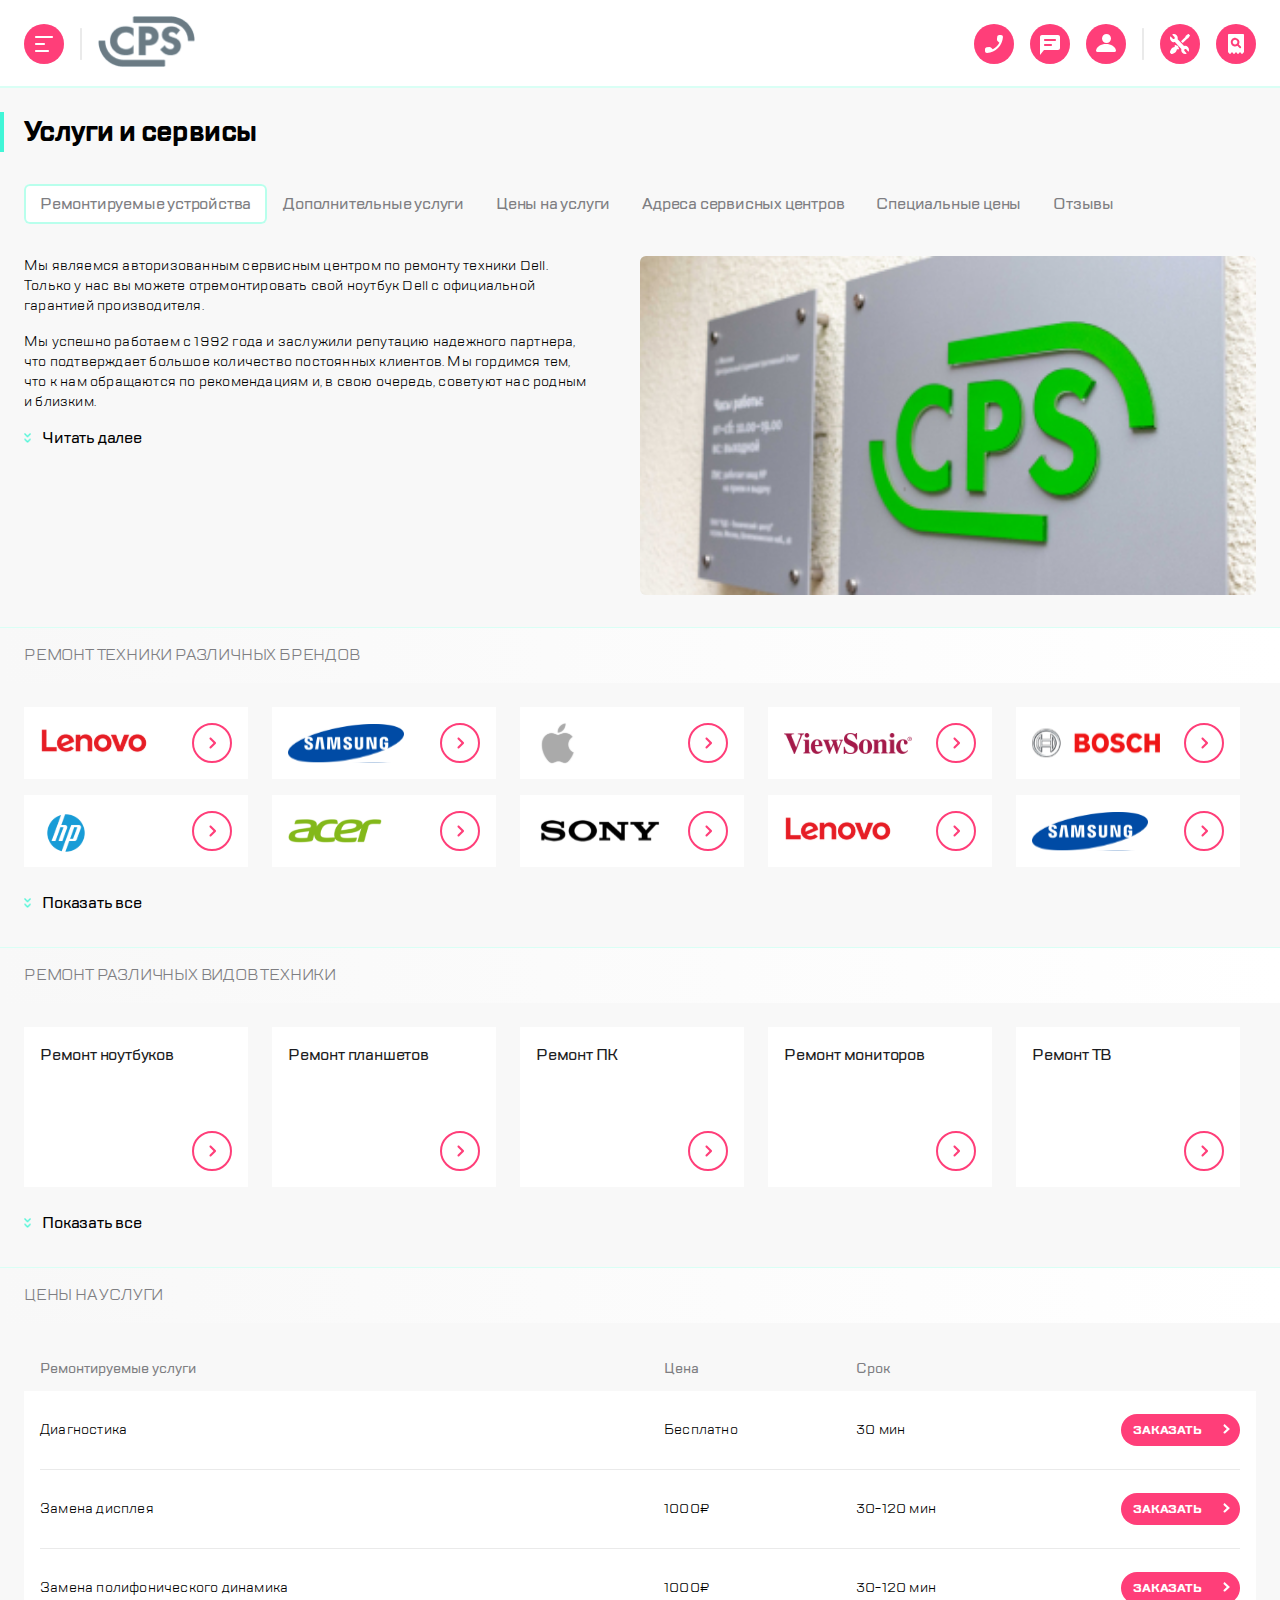
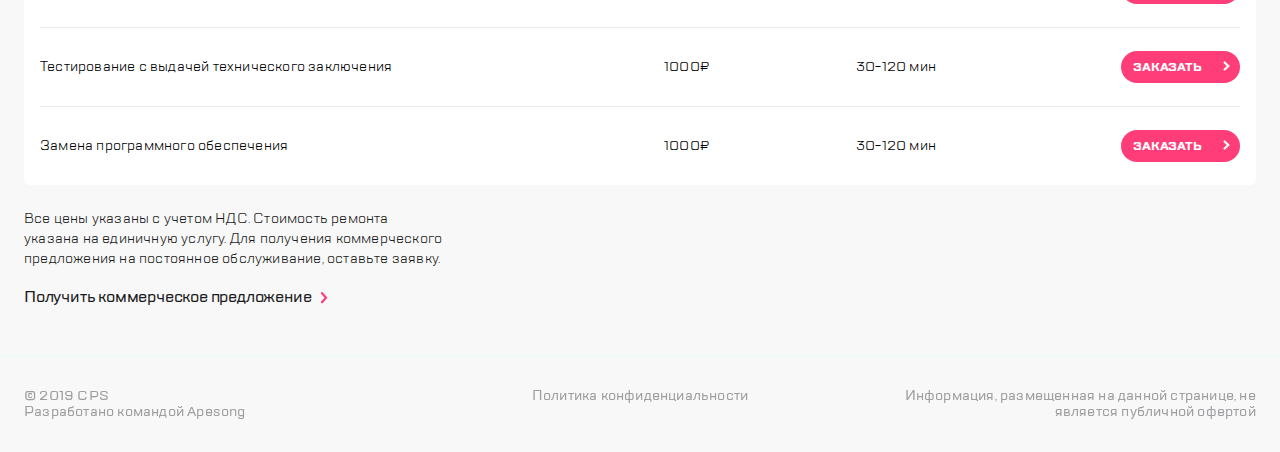
<file: index.html>
<!DOCTYPE html>
<html lang="ru">
  <head>
    <meta charset="UTF-8">
    <meta name="viewport" content="width=device-width,user-scalable=no,initial-scale=1,maximum-scale=1,minimum-scale=1">
    <meta http-equiv="X-UA-Compatible" content="ie=edge">
    <title>CPS24</title>
  <link href="style.css" rel="stylesheet"></head>
  <body class="page">
    <div class="container">
      <div class="side-menu">
        <div class="side-menu__background-blurred side-menu__background-blurred_hidden"></div>
        <div class="side-menu__content side-menu_unactive">
          <header class="side-menu__header header">
            <div class="header__upper-menu upper-menu">
              <button class="upper-menu__btn upper-menu__btn_closed btn"><img src="./img/closed.png" alt=""></button>
              <div class="upper-menu__logo">
                <img src="./img/Group.png" alt="Логотип" width="97" height="51">
              </div>
              <button class="upper-menu__btn btn"><img src="./img/search.svg" alt=""></button>
            </div>
          </header>
          <nav class="side-menu__navigation navigation">
            <ul class="navigation__list">
              <li class="navigation__item">
                <a class="navigation__link" href="#">Ремонт техники</a>
              </li>
              <li class="navigation__item">
                <a class="navigation__link" href="#">Услуги и сервисы</a>
              </li>
              <li class="navigation__item">
                <a class="navigation__link" href="#">Корпоративным клиент</a>
              </li>
              <li class="navigation__item">
                <a class="navigation__link" href="#">Продавцам техники</a>
              </li>
              <li class="navigation__item">
                <a class="navigation__link" href="#">Партнерам</a>
              </li>
              <li class="navigation__item">
                <a class="navigation__link" href="#">Производителям</a>
              </li>
              <li class="navigation__item">
                <a class="navigation__link" href="#">Наши сервисные центры</a>
              </li>
              <li class="navigation__item">
                <a class="navigation__link" href="#">Контакты</a>
              </li>
            </ul>
          </nav>
          <div class="side-menu__contacts contacts">
            <button class="contacts__btn contacts__btn_call btn"><img src="./img/call.svg" alt=""></button>
            <button class="contacts__btn contacts__btn_chat btn"><img src="./img/chat.svg" alt=""></button>
            <button class="contacts__btn btn"><img src="./img/profile.svg" alt=""></button>
            <a href="mailto:mail@cps.com" class="contacts__email">mail@cps.com</a>
            <br>
            <a href="tel:+78008908900" class="contacts__tel">8 800 890 8900</a>
          </div>
          <div class="side-menu__lang lang">
            <ul class="lang__list">
              <li class="lang__item lang__item_active">RU</li>
              <li class="lang__item">EN</li>
              <li class="lang__item">CH</li>
            </ul>
          </div>
        </div>
      </div>
      <div class="modal-feedback">
        <div class="modal-feedback__background-blurred modal-feedback__background-blurred_hidden"></div>
        <div class="modal-feedback__content modal-feedback_unactive">
          <button class="modal-feedback__btn modal-feedback__btn_closed btn"><img src="./img/closed.png" alt=""></button>
          <form class="modal-feedback__form form" action="" method="post">
            <fieldset class="form__fieldset">
              <legend class="modal-feedback__title title title_size_xl title_mode_legend">Обратная связь</legend>
              <input class="form__input" type="text" name="userName" placeholder="Имя">
              <input class="form__input" type="text" name="userPhone" placeholder="Телефон">
              <input class="form__input" type="text" name="userEmail" placeholder="Электронная почта">
              <textarea class="form__textarea" name="userMessage" placeholder="Сообщение"></textarea>
              <p class="form__consent-block">Нажимая “отправить”, вы даете согласие на
                <a href="#" class="form__link">обработку персональных данных</a>
                и соглашаетесь с нашей
                <a href="#" class="form__link">политикой конфиденциальности</a></p>
              <input class="form__btn btn" type="submit" value="ОТПРАВИТЬ">
              <span class="form__arrow"></span>
            </fieldset>
          </form>
        </div>
      </div>
      <div class="modal-call">
        <div class="modal-call__background-blurred modal-call__background-blurred_hidden"></div>
        <div class="modal-call__content modal-call_unactive">
          <button class="modal-call__btn modal-call__btn_closed btn"><img src="./img/closed.png" alt=""></button>
          <form class="modal-call__form form" action="" method="post">
            <fieldset class="form__fieldset">
              <legend class="modal-call__title title title_size_xl title_mode_legend">Заказать звонок</legend>
              <input class="form__input" type="text" name="userPhone" placeholder="Телефон">
              <p class="form__consent-block">Нажимая “отправить”, вы даете согласие на
                <a href="#" class="form__link">обработку персональных данных</a>
                и соглашаетесь с нашей
                <a href="#" class="form__link">политикой конфиденциальности</a></p>
              <input class="form__btn btn" type="submit" value="ОТПРАВИТЬ">
              <span class="form__arrow"></span>
            </fieldset>
          </form>
        </div>
      </div>
      <div class="wrapper">
        <header class="page__header header header_hidden header_mode_primary">
          <div class="header__upper-menu upper-menu">
            <button class="upper-menu__btn upper-menu__btn_burger btn" type="button"><img src="./img/burger.svg" alt=""></button>
            <div class="upper-menu__divider upper-menu__divider_hidden upper-menu__divider_visible"></div>
            <div class="upper-menu__logo">
              <img src="./img/Group.png" alt="Логотип" width="96.55" height="50.81">
            </div>
            <button class="upper-menu__btn upper-menu__btn_call btn btn_hidden btn_visible" type="button"><img src="./img/call.svg" alt=""></button>
            <button class="upper-menu__btn upper-menu__btn_chat btn btn_hidden btn_visible" type="button"><img src="./img/chat.svg" alt=""></button>
            <button class="upper-menu__btn btn btn_hidden btn_visible" type="button"><img src="./img/profile.svg" alt=""></button>
            <div class="upper-menu__divider"></div>
            <button class="upper-menu__btn btn" type="button"><img src="./img/repair.svg" alt=""></button>
            <button class="upper-menu__btn btn" type="button"><img src="./img/check-status.svg" alt=""></button>
          </div>
        </header>
        <main class="body">
          <div class="body__header">
            <h1 class="body__title title title_size_lg title_mode_primary">Услуги и сервисы</h1>
            <div class="body__upper-menu upper-menu upper-menu_hidden upper-menu_visible">
              <label>Оставить заявку
                <button class="upper-menu__btn btn" type="button"><img src="./img/repair.svg" alt=""></button>
              </label>
              <label>Статус ремонта
                <button class="upper-menu__btn btn" type="button"><img src="./img/check-status.png" alt=""></button>
              </label>
            </div>
          </div>
          <nav class="body__slide-menu slide-menu">
            <div class="slide-menu__fadecopy"></div>
            <ul class="slide-menu__service">
              <li class="slide-menu__item">
                <a class="slide-menu__link slide-menu__link_active" href="#">Ремонтируемые устройства</a>
              </li>
              <li class="slide-menu__item">
                <a class="slide-menu__link" href="#">Дополнительные услуги</a>
              </li>
              <li class="slide-menu__item">
                <a class="slide-menu__link" href="#">Цены на услуги</a>
              </li>
              <li class="slide-menu__item">
                <a class="slide-menu__link" href="#">Адреса сервисных центров</a>
              </li>
              <li class="slide-menu__item">
                <a class="slide-menu__link" href="#">Специальные цены</a>
              </li>
              <li class="slide-menu__item">
                <a class="slide-menu__link" href="#">Отзывы</a>
              </li>
            </ul>
          </nav>
          <article class="body__about about">
            <div class="about__item">
              <input class="read-more" type="checkbox" id="post-1">
              <div class="about__excerpt">
                <p class="about__text">
                  Мы являемся авторизованным сервисным центром по ремонту
                  техники Dell. Только у нас вы можете отремонтировать свой
                  ноутбук Dell с официальной гарантией производителя.
                </p>
                <p class="about__text">
                  Мы успешно работаем с 1992 года и заслужили репутацию
                  надежного партнера, что подтверждает большое количество
                  постоянных клиентов. Мы гордимся тем, что к нам обращаются по
                  рекомендациям и, в свою очередь, советуют нас родным и
                  близким.
                </p>
              </div>
              <label class="label" for="post-1">
                <img class="label__img" src="./img/icon_1.png" alt="" width="7.41" height="10.29">
                <span>Читать далее</span>
              </label>
            </div>
            <div class="about__image">
              <img class="about__pic" src="./img/cps.jpg" alt="">
            </div>
          </article>
          <section class="body__brand brand">
            <header class="brand__header header header_mode_secondary">
              <h2 class="header__title title title_size_md title_mode_secondary">РЕМОНТ ТЕХНИКИ РАЗЛИЧНЫХ БРЕНДОВ</h2>
            </header>
            <div class="swiper swiper_mode_primary">
              <div class="brand__fadecopy"></div>
              <div class="brand__wrapper swiper-wrapper">
                <div class="brand__slide swiper-slide">
                  <div class="brand__item">
                    <a href="#" class="brand__link">
                      <img class="brand__type" src="./img/lenovo_1.svg" alt="">
                      <img src="./img/arrow.svg" alt="" class="brand__arrow">
                    </a>
                  </div>
                </div>
                <div class="brand__slide swiper-slide">
                  <div class="brand__item">
                    <a href="#" class="brand__link">
                      <img class="brand__type" src="./img/samsung_1.svg" alt="">
                      <img src="./img/arrow.svg" alt="" class="brand__arrow">
                    </a>
                  </div>
                </div>
                <div class="brand__slide swiper-slide">
                  <div class="brand__item">
                    <a href="#" class="brand__link">
                      <img class="brand__type" src="./img/apple_1.svg" alt="">
                      <img src="./img/arrow.svg" alt="" class="brand__arrow">
                    </a>
                  </div>
                </div>
                <div class="brand__slide swiper-slide">
                  <div class="brand__item">
                    <a href="#" class="brand__link">
                      <img class="brand__type" src="./img/sonic.svg" alt="">
                      <img src="./img/arrow.svg" alt="" class="brand__arrow">
                    </a>
                  </div>
                </div>
                <div class="brand__slide swiper-slide">
                  <div class="brand__item">
                    <a href="#" class="brand__link">
                      <img class="brand__type" src="./img/bosch.svg" alt="">
                      <img src="./img/arrow.svg" alt="" class="brand__arrow">
                    </a>
                  </div>
                </div>
                <div class="brand__slide swiper-slide">
                  <div class="brand__item">
                    <a href="#" class="brand__link">
                      <img class="brand__type" src="./img/hp.svg" alt="">
                      <img src="./img/arrow.svg" alt="" class="brand__arrow">
                    </a>
                  </div>
                </div>
                <div class="brand__slide swiper-slide">
                  <div class="brand__item">
                    <a href="#" class="brand__link">
                      <img class="brand__type" src="./img/acer.svg" alt="">
                      <img src="./img/arrow.svg" alt="" class="brand__arrow">
                    </a>
                  </div>
                </div>
                <div class="brand__slide swiper-slide">
                  <div class="brand__item">
                    <a href="#" class="brand__link">
                      <img class="brand__type" src="./img/sony.svg" alt="">
                      <img src="./img/arrow.svg" alt="" class="brand__arrow">
                    </a>
                  </div>
                </div>
                <div class="brand__slide swiper-slide">
                  <div class="brand__item">
                    <a href="#" class="brand__link">
                      <img class="brand__type" src="./img/lenovo_2.svg" alt="">
                      <img src="./img/arrow.svg" alt="" class="brand__arrow">
                    </a>
                  </div>
                </div>
                <div class="brand__slide swiper-slide">
                  <div class="brand__item">
                    <a href="#" class="brand__link">
                      <img class="brand__type" src="./img/samsung_2.svg" alt="">
                      <img src="./img/arrow.svg" alt="" class="brand__arrow">
                    </a>
                  </div>
                </div>
                <div class="brand__slide swiper-slide">
                  <div class="brand__item">
                    <a href="#" class="brand__link">
                      <img class="brand__type" src="./img/apple_2.svg" alt="">
                      <img src="./img/arrow.svg" alt="" class="brand__arrow">
                    </a>
                  </div>
                </div>
              </div>
              <div class="swiper-pagination"></div>
            </div>
            <div class="brand__collapse collapse">
              <input type="checkbox" class="read-more" id="post-2">
              <div class="collapse__row">
                <div class="collapse__item collapse__item_mode_primary">
                  <a href="#" class="collapse__link collapse__link_mode_primary">
                    <img class="collapse__type" src="./img/lenovo_1.svg" alt="">
                    <img src="./img/arrow.svg" alt="" class="collapse__arrow collapse__arrow_mode_primary">
                  </a>
                </div>
                <div class="collapse__item collapse__item_mode_primary">
                  <a href="#" class="collapse__link collapse__link_mode_primary">
                    <img class="collapse__type" src="./img/samsung_1.svg" alt="">
                    <img src="./img/arrow.svg" alt="" class="collapse__arrow collapse__arrow_mode_primary">
                  </a>
                </div>
                <div class="collapse__item collapse__item_mode_primary">
                  <a href="#" class="collapse__link collapse__link_mode_primary">
                    <img class="collapse__type" src="./img/apple_1.svg" alt="">
                    <img src="./img/arrow.svg" alt="" class="collapse__arrow collapse__arrow_mode_primary">
                  </a>
                </div>
                <div class="collapse__item collapse__item_mode_primary">
                  <a href="#" class="collapse__link collapse__link_mode_primary">
                    <img class="collapse__type" src="./img/sonic.svg" alt="">
                    <img src="./img/arrow.svg" alt="" class="collapse__arrow collapse__arrow_mode_primary">
                  </a>
                </div>
                <div class="collapse__item collapse__item_mode_primary">
                  <a href="#" class="collapse__link collapse__link_mode_primary">
                    <img class="collapse__type" src="./img/bosch.svg" alt="">
                    <img src="./img/arrow.svg" alt="" class="collapse__arrow collapse__arrow_mode_primary">
                  </a>
                </div>
                <div class="collapse__item collapse__item_mode_primary">
                  <a href="#" class="collapse__link collapse__link_mode_primary">
                    <img class="collapse__type" src="./img/hp.svg" alt="">
                    <img src="./img/arrow.svg" alt="" class="collapse__arrow collapse__arrow_mode_primary">
                  </a>
                </div>
                <div class="collapse__item collapse__item_mode_primary">
                  <a href="#" class="collapse__link collapse__link_mode_primary">
                    <img class="collapse__type" src="./img/acer.svg" alt="">
                    <img src="./img/arrow.svg" alt="" class="collapse__arrow collapse__arrow_mode_primary">
                  </a>
                </div>
                <div class="collapse__item collapse__item_mode_primary">
                  <a href="#" class="collapse__link collapse__link_mode_primary">
                    <img class="collapse__type" src="./img/sony.svg" alt="">
                    <img src="./img/arrow.svg" alt="" class="collapse__arrow collapse__arrow_mode_primary">
                  </a>
                </div>
                <div class="collapse__item collapse__item_mode_primary">
                  <a href="#" class="collapse__link collapse__link_mode_primary">
                    <img class="collapse__type" src="./img/lenovo_2.svg" alt="">
                    <img src="./img/arrow.svg" alt="" class="collapse__arrow collapse__arrow_mode_primary">
                  </a>
                </div>
                <div class="collapse__item collapse__item_mode_primary">
                  <a href="#" class="collapse__link collapse__link_mode_primary">
                    <img class="collapse__type" src="./img/samsung_2.svg" alt="">
                    <img src="./img/arrow.svg" alt="" class="collapse__arrow collapse__arrow_mode_primary">
                  </a>
                </div>
                <div class="collapse__item collapse__item_mode_primary">
                  <a href="#" class="collapse__link collapse__link_mode_primary">
                    <img class="collapse__type" src="./img/apple_2.svg" alt="">
                    <img src="./img/arrow.svg" alt="" class="collapse__arrow collapse__arrow_mode_primary">
                  </a>
                </div>
              </div>
              <label class="collapse__label label" for="post-2">
                <img class="label__img" src="./img/icon_1.png" alt="" width="7.41" height="10.29">
                <span>Показать все</span>
              </label>
            </div>
          </section>
          <section class="body__devices devices">
            <header class="devices__header header header_mode_secondary">
              <h2 class="header__title title title_size_md title_mode_secondary">РЕМОНТ РАЗЛИЧНЫХ ВИДОВ ТЕХНИКИ</h2>
            </header>
            <div class="swiper swiper_mode_primary">
              <div class="devices__fadecopy"></div>
              <div class="devices__wrapper swiper-wrapper">
                <div class="devices__slide swiper-slide">
                  <div class="devices__item">
                    <a href="#" class="devices__link">
                      Ремонт ноутбуков
                      <img class="devices__arrow" src="./img/arrow.svg" alt=""></a>
                  </div>
                </div>
                <div class="devices__slide swiper-slide">
                  <div class="devices__item">
                    <a href="#" class="devices__link">
                      Ремонт планшетов
                      <img class="devices__arrow" src="img\arrow.svg" alt=""></a>
                  </div>
                </div>
                <div class="devices__slide swiper-slide">
                  <div class="devices__item">
                    <a href="#" class="devices__link">
                      Ремонт ПК
                      <img class="devices__arrow" src="img\arrow.svg" alt=""></a>
                  </div>
                </div>
                <div class="devices__slide swiper-slide">
                  <div class="devices__item">
                    <a href="#" class="devices__link">
                      Ремонт мониторов
                      <img class="devices__arrow" src="img\arrow.svg" alt=""></a>
                  </div>
                </div>
                <div class="devices__slide swiper-slide">
                  <div class="devices__item">
                    <a href="#" class="devices__link">
                      Ремонт ТВ
                      <img class="devices__arrow" src="img\arrow.svg" alt=""></a>
                  </div>
                </div>
                <div class="devices__slide swiper-slide">
                  <div class="devices__item">
                    <a href="#" class="devices__link">
                      Ремонт телефонов
                      <img class="devices__arrow" src="img\arrow.svg" alt=""></a>
                  </div>
                </div>
              </div>
              <div class="swiper-pagination"></div>
            </div>
            <div class="devices__collapse collapse">
              <input type="checkbox" class="read-more" id="post-3">
              <div class="collapse__row">
                <div class="collapse__item collapse__item_mode_secondary">
                  <a href="#" class="collapse__link collapse__link_mode_secondary">Ремонт ноутбуков<img class="collapse__arrow collapse__arrow_mode_secondary" src="./img/arrow.svg" alt=""></a>
                </div>
                <div class="collapse__item collapse__item_mode_secondary">
                  <a href="#" class="collapse__link collapse__link_mode_secondary">Ремонт планшетов<img class="collapse__arrow collapse__arrow_mode_secondary" src="./img/arrow.svg" alt=""></a>
                </div>
                <div class="collapse__item collapse__item_mode_secondary">
                  <a href="#" class="collapse__link collapse__link_mode_secondary">Ремонт ПК<img class="collapse__arrow collapse__arrow_mode_secondary" src="./img/arrow.svg" alt=""></a>
                </div>
                <div class="collapse__item collapse__item_mode_secondary">
                  <a href="#" class="collapse__link collapse__link_mode_secondary">Ремонт мониторов<img class="collapse__arrow collapse__arrow_mode_secondary" src="./img/arrow.svg" alt=""></a>
                </div>
                <div class="collapse__item collapse__item_mode_secondary">
                  <a href="#" class="collapse__link collapse__link_mode_secondary">Ремонт ТВ<img class="collapse__arrow collapse__arrow_mode_secondary" src="./img/arrow.svg" alt=""></a>
                </div>
                <div class="collapse__item collapse__item_mode_secondary">
                  <a href="#" class="collapse__link collapse__link_mode_secondary">Ремонт телефонов<img class="collapse__arrow collapse__arrow_mode_secondary" src="./img/arrow.svg" alt=""></a>
                </div>
              </div>
              <label class="collapse__label label" for="post-3">
                <img class="label__img" src="./img/icon_1.png" alt="" width="7.41" height="10.29">
                <span>Показать все</span>
              </label>
            </div>
          </section>
          <section class="body__services services">
            <header class="services__header header header_mode_secondary">
              <h2 class="header__title title title_size_md title_mode_secondary">ЦЕНЫ НА УСЛУГИ</h2>
            </header>
            <div class="services__swiper swiper swiper_mode_primary">
              <div class="services__fadecopy"></div>
              <div class="services__wrapper swiper-wrapper">
                <div class="services__slide swiper-slide">
                  <div class="services__item">
                    <div class="services__type">
                      <h3 class="services__title title title_size_xs title_mode_ternary">Ремонтные услуги</h3>
                      <p class="services__text">Тестирование с выдачей технического заключения</p>
                    </div>
                    <div class="services__price">
                      <h3 class="services__title title title_size_xs title_mode_ternary">Цена</h3>
                      <p class="services__text">1000&#8381;</p>
                    </div>
                    <div class="services__date">
                      <h3 class="services__title title title_size_xs title_mode_ternary">Срок</h3>
                      <p class="services__text">30-120 мин</p>
                    </div>
                    <button class="services__btn btn">ЗАКАЗАТЬ</button>
                  </div>
                </div>
                <div class="services__slide swiper-slide">
                  <div class="services__item">
                    <div class="services__type">
                      <h3 class="services__title title title_size_xs title_mode_ternary">Ремонтные услуги</h3>
                      <p class="services__text">Диагностика</p>
                    </div>
                    <div class="services__price">
                      <h3 class="services__title title title_size_xs title_mode_ternary">Цена</h3>
                      <p class="services__text">Бесплатно</p>
                    </div>
                    <div class="services__date">
                      <h3 class="services__title title title_size_xs title_mode_ternary">Срок</h3>
                      <p class="services__text">30 мин</p>
                    </div>
                    <button class="services__btn btn">ЗАКАЗАТЬ</button>
                  </div>
                </div>
                <div class="services__slide swiper-slide">
                  <div class="services__item">
                    <div class="services__type">
                      <h3 class="services__title title title_size_xs title_mode_ternary">Ремонтные услуги</h3>
                      <p class="services__text">Замена дисплея</p>
                    </div>
                    <div class="services__price">
                      <h3 class="services__title title title_size_xs title_mode_ternary">Цена</h3>
                      <p class="services__text">1000&#8381;</p>
                    </div>
                    <div class="services__date">
                      <h3 class="services__title title title_size_xs title_mode_ternary">Срок</h3>
                      <p class="services__text">30-120 мин</p>
                    </div>
                    <button class="services__btn btn">ЗАКАЗАТЬ</button>
                  </div>
                </div>
                <div class="services__slide swiper-slide">
                  <div class="services__item">
                    <div class="services__type">
                      <h3 class="services__title title title_size_xs title_mode_ternary">Ремонтные услуги</h3>
                      <p class="services__text">Замена полифонического динамика</p>
                    </div>
                    <div class="services__price">
                      <h3 class="services__title title title_size_xs title_mode_ternary">Цена</h3>
                      <p class="services__text">1000&#8381;</p>
                    </div>
                    <div class="services__date">
                      <h3 class="services__title title title_size_xs title_mode_ternary">Срок</h3>
                      <p class="services__text">30-120 мин</p>
                    </div>
                    <button class="services__btn btn">ЗАКАЗАТЬ</button>
                  </div>
                </div>
                <div class="services__slide swiper-slide">
                  <div class="services__item">
                    <div class="services__type">
                      <h3 class="services__title title title_size_xs title_mode_ternary">Ремонтные услуги</h3>
                      <p class="services__text">Замена программного обеспечения</p>
                    </div>
                    <div class="services__price">
                      <h3 class="services__title title title_size_xs title_mode_ternary">Цена</h3>
                      <p class="services__text">1000&#8381;</p>
                    </div>
                    <div class="services__date">
                      <h3 class="services__title title title_size_xs title_mode_ternary">Срок</h3>
                      <p class="services__text">30-120 мин</p>
                    </div>
                    <button class="services__btn btn">ЗАКАЗАТЬ</button>
                  </div>
                </div>
              </div>
              <div class="swiper-pagination"></div>
            </div>
            <div class="services__table table">
              <div class="table__row">
                <ul class="table__list">
                  <li class="table__service"><h3 class="table__title title title title_size_xs title_mode_ternary">Ремонтируемые услуги</h3></li>
                  <li class="table__price"><h3 class="table__title title title title_size_xs title_mode_ternary">Цена</h3></li>
                  <li class="table__date"><h3 class="table__title title title title_size_xs title_mode_ternary">Срок</h3></li>
                </ul>
              </div>
              <div class="table__row">
                <ul class="table__list">
                  <li class="table__service">Диагностика</li>
                  <li class="table__price">Бесплатно</li>
                  <li class="table__date">30 мин</li>
                  <li class="table__item"><button class="table__btn btn">ЗАКАЗАТЬ</button></li>
                </ul>
              </div>
              <div class="table__row">
                <ul class="table__list">
                  <li class="table__service">Замена дисплея</li>
                  <li class="table__price">1000&#8381;</li>
                  <li class="table__date">30-120 мин</li>
                  <li class="table__item"><button class="table__btn btn">ЗАКАЗАТЬ</button></li>
                </ul>
              </div>
              <div class="table__row">
                <ul class="table__list">
                  <li class="table__service">Замена полифонического динамика</li>
                  <li class="table__price">1000&#8381;</li>
                  <li class="table__date">30-120 мин</li>
                  <li class="table__item"><button class="table__btn btn">ЗАКАЗАТЬ</button></li>
                </ul>
              </div>
              <div class="table__row">
                <ul class="table__list">
                  <li class="table__service">Тестирование с выдачей технического заключения</li>
                  <li class="table__price">1000&#8381;</li>
                  <li class="table__date">30-120 мин</li>
                  <li class="table__item"><button class="table__btn btn">ЗАКАЗАТЬ</button></li>
                </ul>
              </div>
              <div class="table__row">
                <ul class="table__list">
                  <li class="table__service">Замена программного обеспечения</li>
                  <li class="table__price">1000&#8381;</li>
                  <li class="table__date">30-120 мин</li>
                  <li class="table__item"><button class="table__btn btn">ЗАКАЗАТЬ</button></li>
                </ul>
              </div>
            </div>
            <div class="services__price-info price-info">
              <p class="price-info__text">Все цены указаны с учетом НДС. Стоимость ремонта указана на
                единичную услугу. Для получения коммерческого предложения на
                постоянное обслуживание, оставьте заявку.</p>
              <div class="commercial-offer"><a href="#" class="commercial-offer__link">Получить коммерческое предложение</a></div>
            </div>
          </section>
        </main>
        <footer class="page__footer footer"><p class="footer__copyright">© 2019 CPS <br>
            Разработано командой Apesong</p>
          <p class="footer__privacy-policy">Политика конфиденциальности</p><p class="footer__disclaimer">
            Информация, размещенная на данной странице, не является публичной
            офертой</p></footer>
      </div>
    </div>
  <script type="text/javascript" src="./js/bundle.js"></script></body>
</html>
</file>
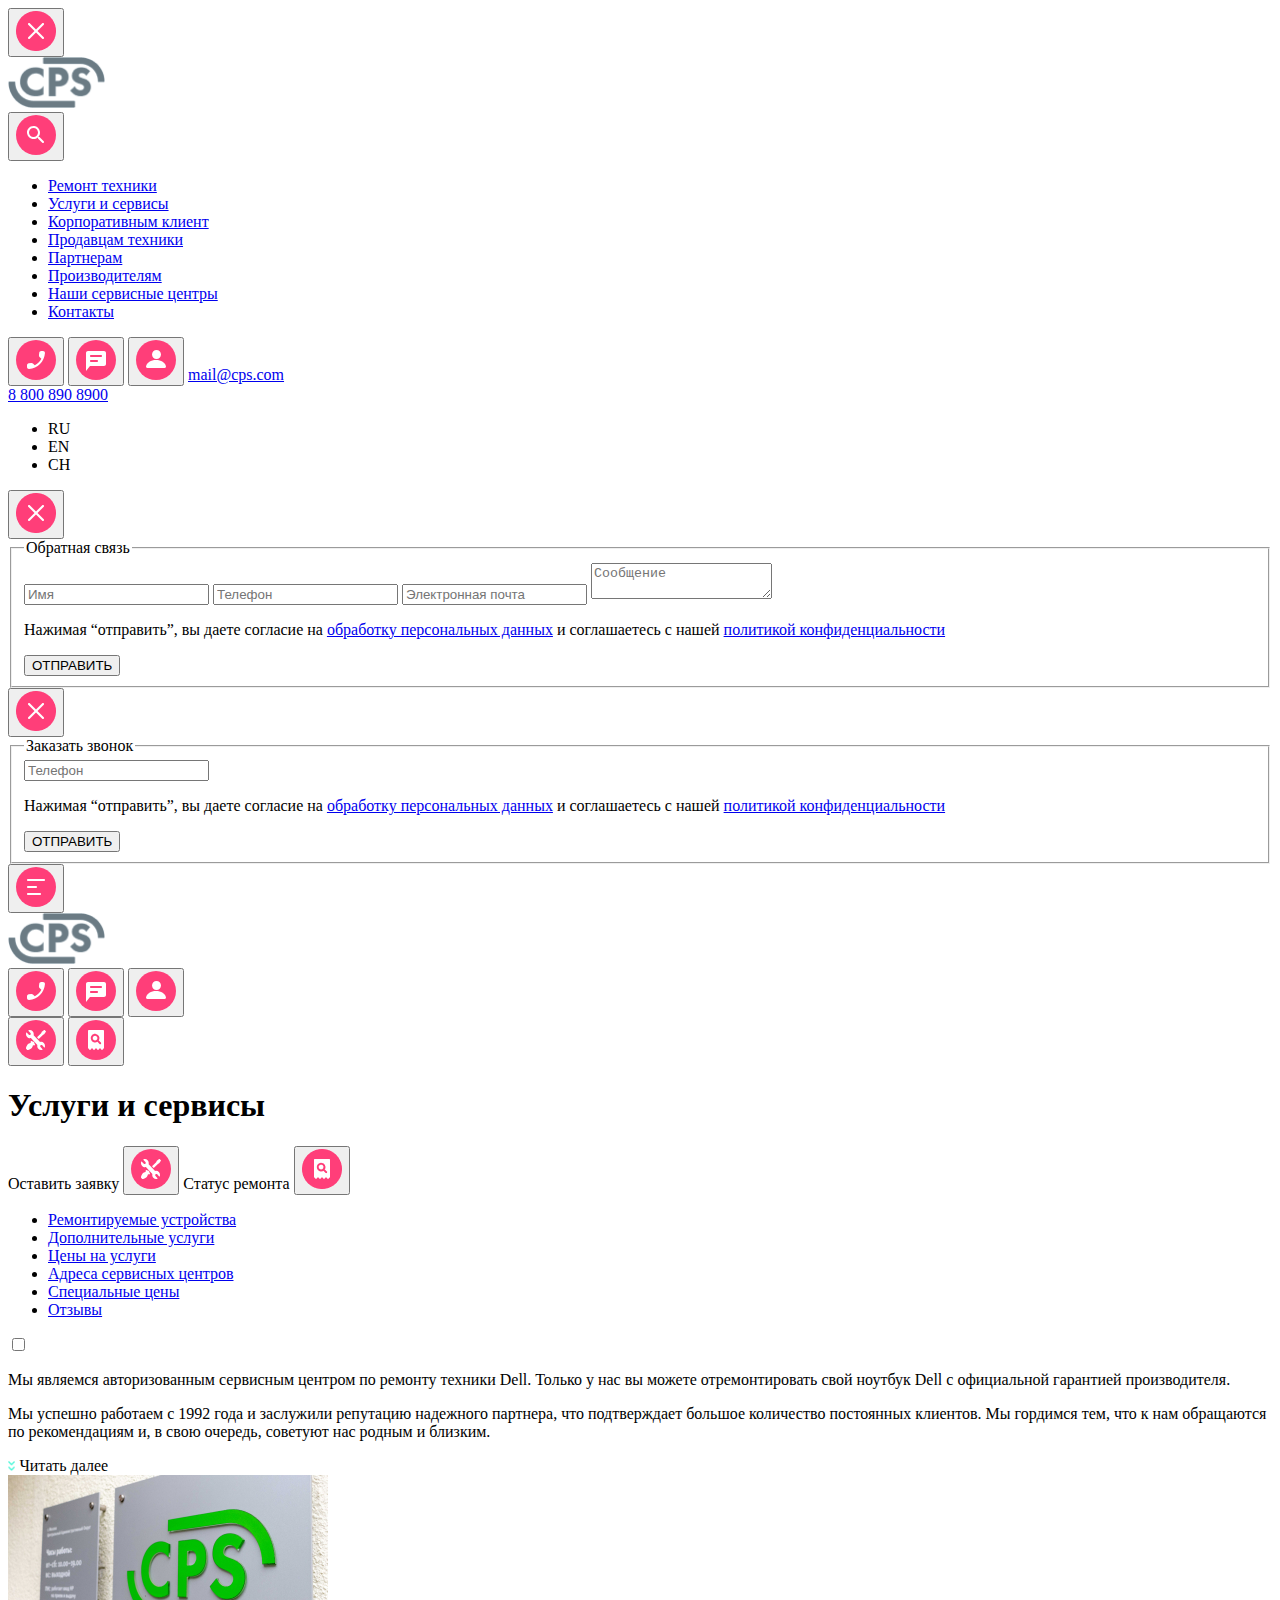
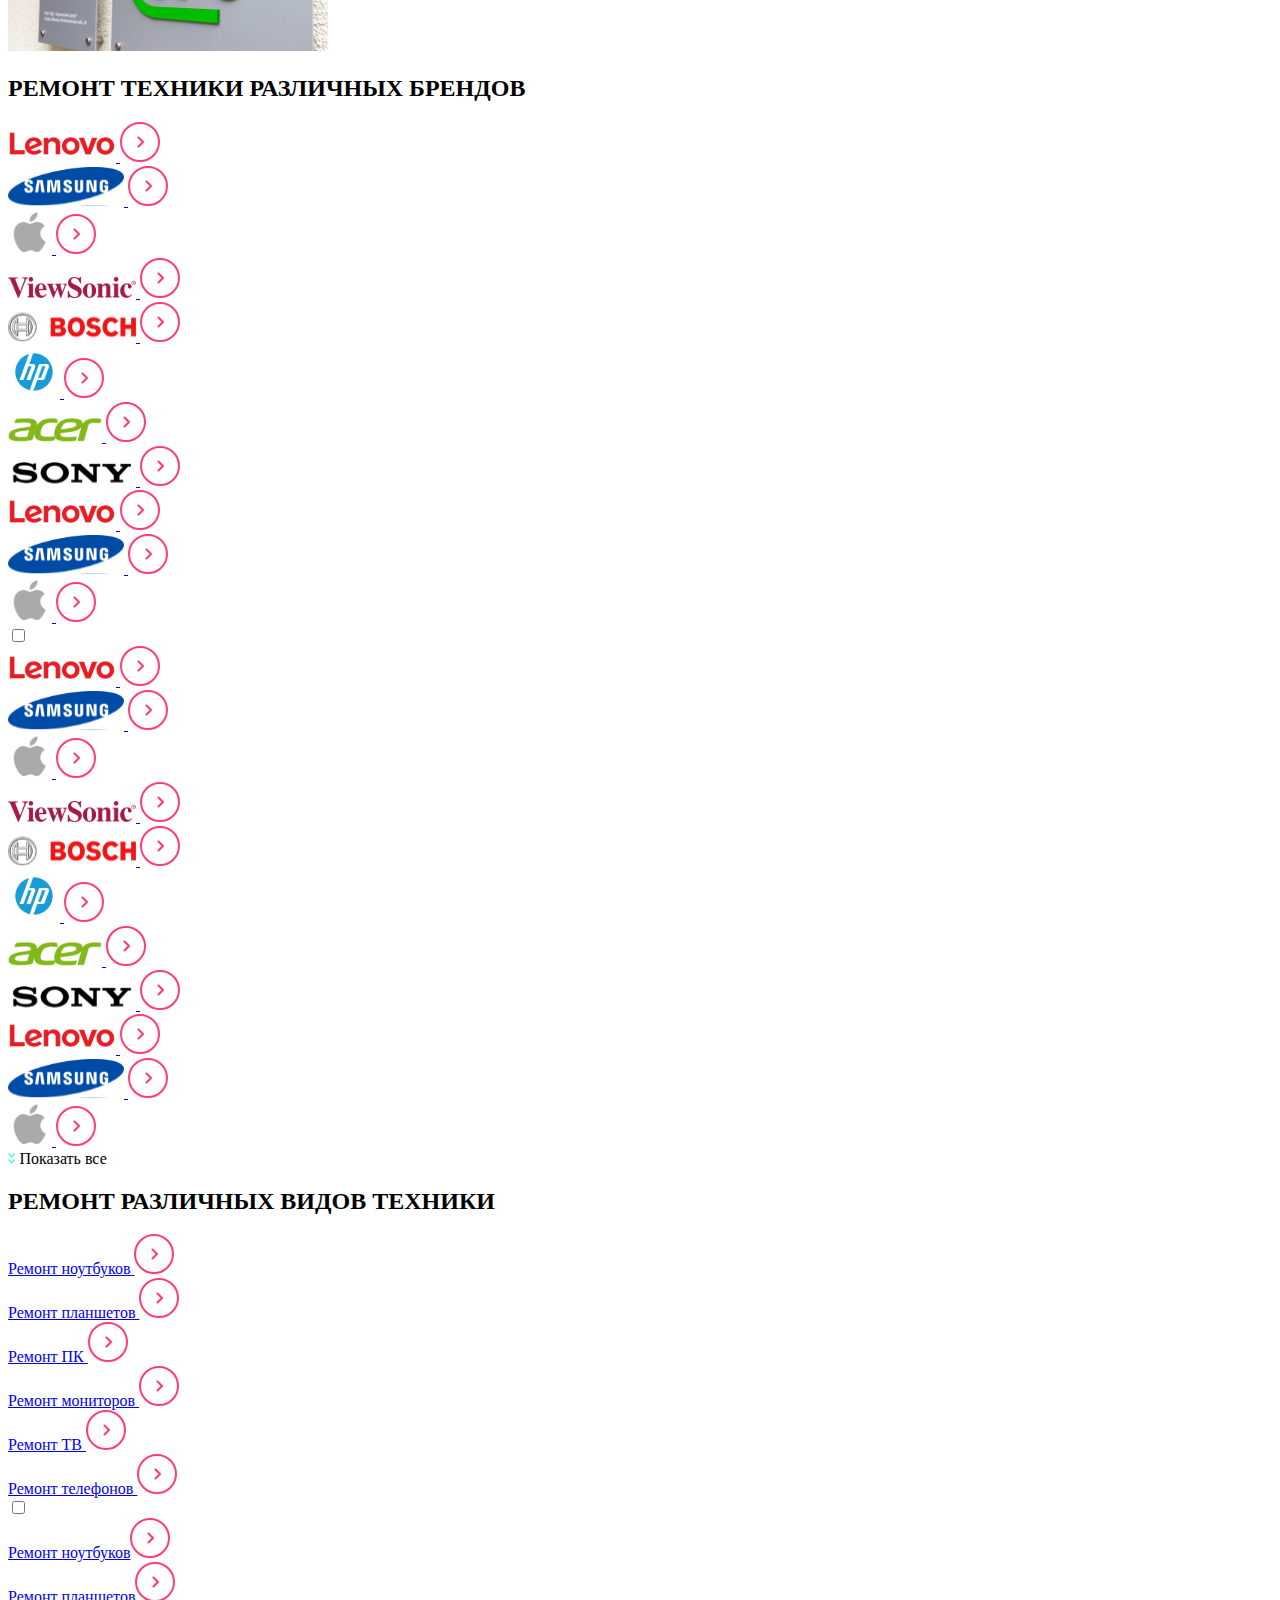
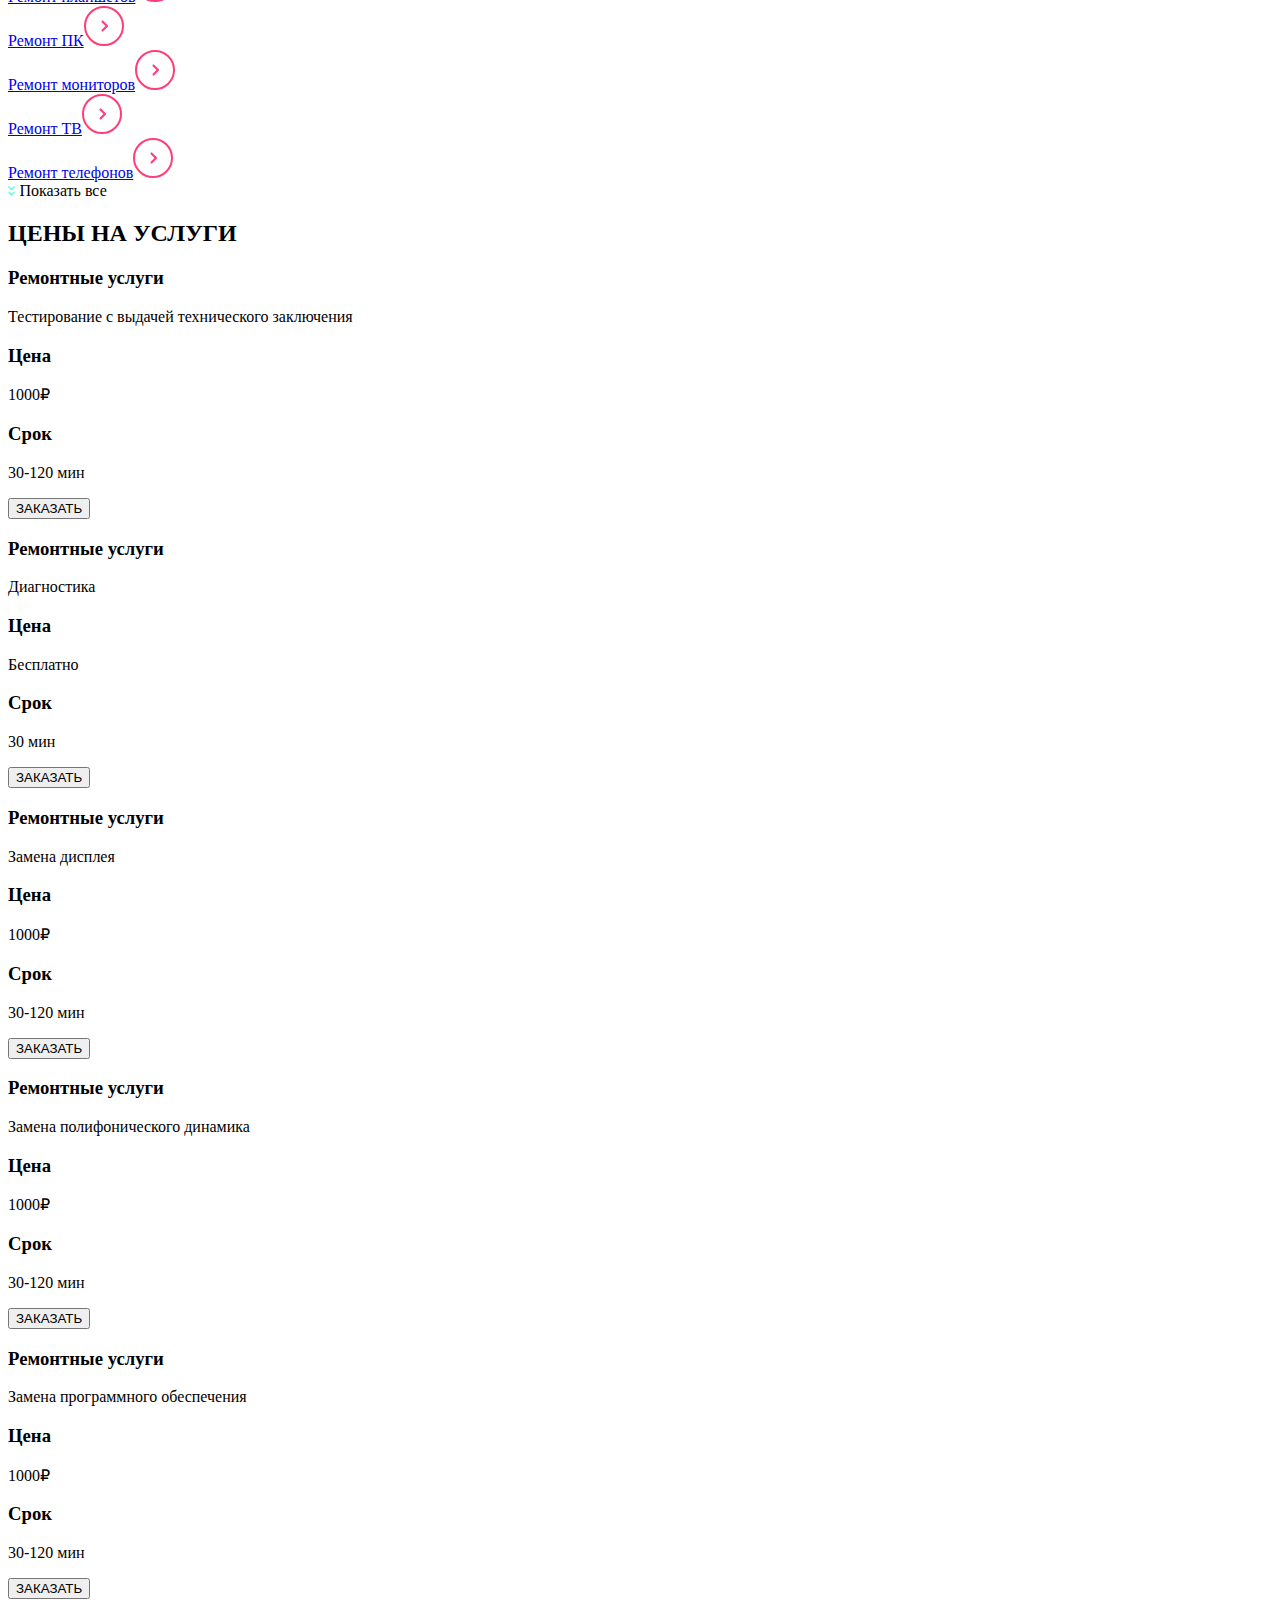
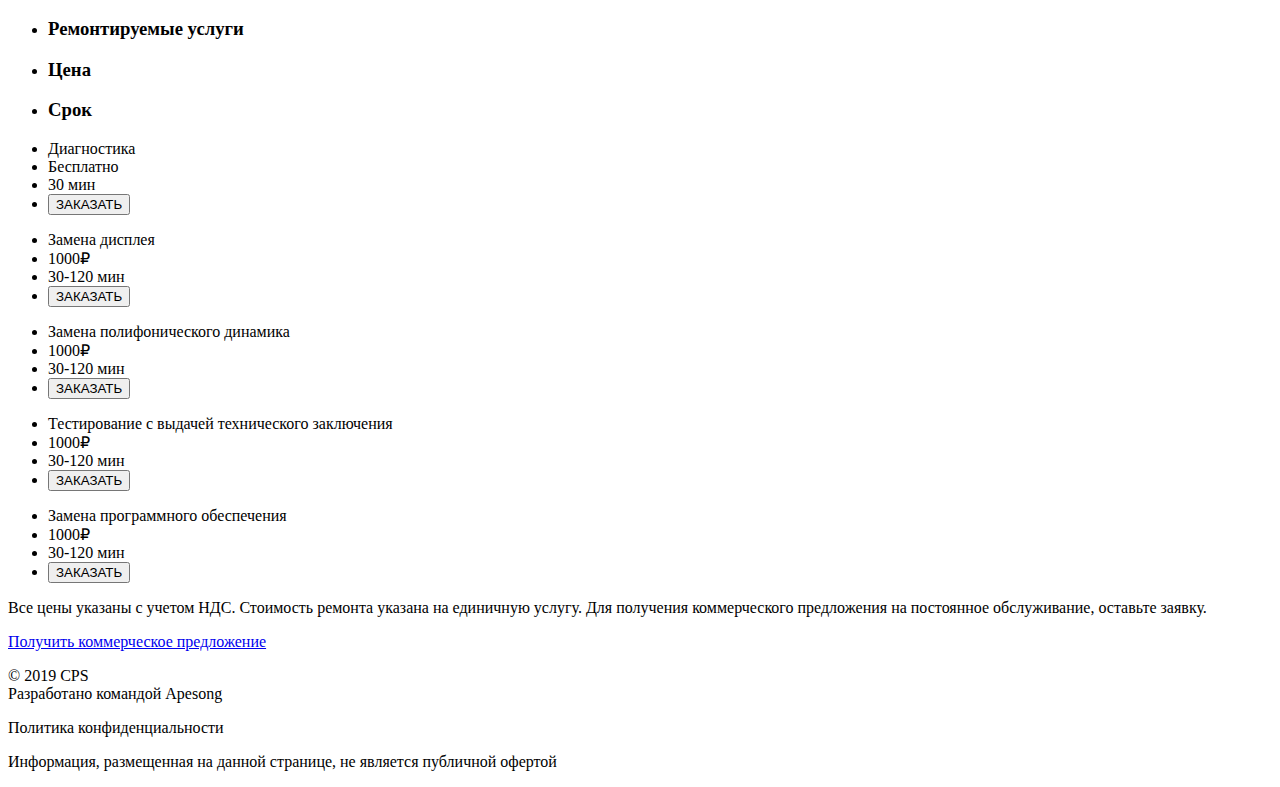
<file: src/index.html>
<!DOCTYPE html>
<html lang="ru">
  <head>
    <meta charset="UTF-8" />
    <meta
      name="viewport"
      content="width=device-width, user-scalable=no, initial-scale=1.0, maximum-scale=1.0, minimum-scale=1.0"
    />
    <meta http-equiv="X-UA-Compatible" content="ie=edge" />
    <title>CPS24</title>
  </head>
  <body class="page">
    <div class="container">
      <div class="side-menu">
        <div class="side-menu__background-blurred side-menu__background-blurred_hidden"></div>
        <div class="side-menu__content side-menu_unactive">
          <header class="side-menu__header header">
            <div class="header__upper-menu upper-menu">
              <button class="upper-menu__btn upper-menu__btn_closed btn"
                ><img src="./img/closed.png" alt=""
              /></button>
              <div class="upper-menu__logo">
                <img
                  src="./img/Group.png"
                  alt="Логотип"
                  width="97"
                  height="51"
                />
              </div>
              <button class="upper-menu__btn btn"
                ><img src="./img/search.svg" alt=""
              /></button>
            </div>
          </header>
          <nav class="side-menu__navigation navigation">
            <ul class="navigation__list">
              <li class="navigation__item">
                <a class="navigation__link" href="#">Ремонт техники</a>
              </li>
              <li class="navigation__item">
                <a class="navigation__link" href="#">Услуги и сервисы</a>
              </li>
              <li class="navigation__item">
                <a class="navigation__link" href="#">Корпоративным клиент</a>
              </li>
              <li class="navigation__item">
                <a class="navigation__link" href="#">Продавцам техники</a>
              </li>
              <li class="navigation__item">
                <a class="navigation__link" href="#">Партнерам</a>
              </li>
              <li class="navigation__item">
                <a class="navigation__link" href="#">Производителям</a>
              </li>
              <li class="navigation__item">
                <a class="navigation__link" href="#">Наши сервисные центры</a>
              </li>
              <li class="navigation__item">
                <a class="navigation__link" href="#">Контакты</a>
              </li>
            </ul>
          </nav>
          <div class="side-menu__contacts contacts">
            <button class="contacts__btn contacts__btn_call btn"
              ><img src="./img/call.svg" alt=""
            /></button>
            <button class="contacts__btn contacts__btn_chat btn"
              ><img src="./img/chat.svg" alt=""
            /></button>
            <button class="contacts__btn btn"
              ><img src="./img/profile.svg" alt=""
            /></button>
            <a href="mailto:mail@cps.com" class="contacts__email"
              >mail@cps.com</a
            >
            <br />
            <a href="tel:+78008908900" class="contacts__tel">8 800 890 8900</a>
          </div>
          <div class="side-menu__lang lang">
            <ul class="lang__list">
              <li class="lang__item lang__item_active">RU</li>
              <li class="lang__item">EN</li>
              <li class="lang__item">CH</li>
            </ul>
          </div>
        </div>
      </div>
      <div class="modal-feedback">
        <div
          class="modal-feedback__background-blurred modal-feedback__background-blurred_hidden"
        ></div>
        <div class="modal-feedback__content modal-feedback_unactive">
          <button class="modal-feedback__btn modal-feedback__btn_closed btn"
            ><img src="./img/closed.png" alt=""
          /></button>
          <form class="modal-feedback__form form" action="" method="post">
            <fieldset class="form__fieldset">
              <legend
                class="modal-feedback__title title title_size_xl title_mode_legend"
                >Обратная связь</legend
              >
              <input
                class="form__input"
                type="text"
                name="userName"
                placeholder="Имя"
              />
              <input
                class="form__input"
                type="text"
                name="userPhone"
                placeholder="Телефон"
              />
              <input
                class="form__input"
                type="text"
                name="userEmail"
                placeholder="Электронная почта"
              />
              <textarea
                class="form__textarea"
                name="userMessage"
                placeholder="Сообщение"
              ></textarea>
              <p class="form__consent-block"
                >Нажимая “отправить”, вы даете согласие на
                <a href="#" class="form__link">обработку персональных данных</a>
                и соглашаетесь с нашей
                <a href="#" class="form__link"
                  >политикой конфиденциальности</a
                ></p
              >
              <input class="form__btn btn" type="submit" value="ОТПРАВИТЬ" />
              <span class="form__arrow"></span>
            </fieldset>
          </form>
        </div>
      </div>
      <div class="modal-call">
        <div class="modal-call__background-blurred modal-call__background-blurred_hidden"></div>
        <div class="modal-call__content modal-call_unactive">
          <button class="modal-call__btn modal-call__btn_closed btn"
            ><img src="./img/closed.png" alt=""
          /></button>
          <form class="modal-call__form form" action="" method="post">
            <fieldset class="form__fieldset">
              <legend
                class="modal-call__title title title_size_xl title_mode_legend"
                >Заказать звонок</legend
              >
              <input
                class="form__input"
                type="text"
                name="userPhone"
                placeholder="Телефон"
              />
              <p class="form__consent-block"
                >Нажимая “отправить”, вы даете согласие на
                <a href="#" class="form__link">обработку персональных данных</a>
                и соглашаетесь с нашей
                <a href="#" class="form__link"
                  >политикой конфиденциальности</a
                ></p
              >
              <input class="form__btn btn" type="submit" value="ОТПРАВИТЬ" />
              <span class="form__arrow"></span>
            </fieldset>
          </form>
        </div>
      </div>
      <div class="wrapper">
        <header class="page__header header header_hidden header_mode_primary">
          <div class="header__upper-menu upper-menu">
            <button
              class="upper-menu__btn upper-menu__btn_burger btn"
              type="button"
              ><img src="./img/burger.svg" alt=""
            /></button>
            <div
              class="upper-menu__divider upper-menu__divider_hidden upper-menu__divider_visible"
            ></div>
            <div class="upper-menu__logo">
              <img
                src="./img/Group.png"
                alt="Логотип"
                width="96.55"
                height="50.81"
              />
            </div>
            <button
              class="upper-menu__btn upper-menu__btn_call btn btn_hidden btn_visible"
              type="button"
              ><img src="./img/call.svg" alt=""
            /></button>
            <button
              class="upper-menu__btn upper-menu__btn_chat btn btn_hidden btn_visible"
              type="button"
              ><img src="./img/chat.svg" alt=""
            /></button>
            <button
              class="upper-menu__btn btn btn_hidden btn_visible"
              type="button"
              ><img src="./img/profile.svg" alt=""
            /></button>
            <div class="upper-menu__divider"></div>
            <button class="upper-menu__btn btn" type="button"
              ><img src="./img/repair.svg" alt=""
            /></button>
            <button class="upper-menu__btn btn" type="button"
              ><img src="./img/check-status.svg" alt=""
            /></button>
          </div>
        </header>
        <main class="body">
          <div class="body__header">
            <h1 class="body__title title title_size_lg title_mode_primary"
              >Услуги и сервисы</h1
            >
            <div
              class="body__upper-menu upper-menu upper-menu_hidden upper-menu_visible"
            >
              <label
                >Оставить заявку
                <button class="upper-menu__btn btn" type="button"
                  ><img src="./img/repair.svg" alt=""
                /></button>
              </label>
              <label
                >Статус ремонта
                <button class="upper-menu__btn btn" type="button"
                  ><img src="./img/check-status.png" alt=""
                /></button>
              </label>
            </div>
          </div>
          <nav class="body__slide-menu slide-menu">
            <div class="slide-menu__fadecopy"></div>
            <ul class="slide-menu__service">
              <li class="slide-menu__item">
                <a class="slide-menu__link slide-menu__link_active" href="#"
                  >Ремонтируемые устройства</a
                >
              </li>
              <li class="slide-menu__item">
                <a class="slide-menu__link" href="#">Дополнительные услуги</a>
              </li>
              <li class="slide-menu__item">
                <a class="slide-menu__link" href="#">Цены на услуги</a>
              </li>
              <li class="slide-menu__item">
                <a class="slide-menu__link" href="#"
                  >Адреса сервисных центров</a
                >
              </li>
              <li class="slide-menu__item">
                <a class="slide-menu__link" href="#">Специальные цены</a>
              </li>
              <li class="slide-menu__item">
                <a class="slide-menu__link" href="#">Отзывы</a>
              </li>
            </ul>
          </nav>
          <article class="body__about about">
            <div class="about__item">
              <input class="read-more" type="checkbox" id="post-1" />
              <div class="about__excerpt">
                <p class="about__text">
                  Мы являемся авторизованным сервисным центром по ремонту
                  техники Dell. Только у нас вы можете отремонтировать свой
                  ноутбук Dell с официальной гарантией производителя.
                </p>
                <p class="about__text">
                  Мы успешно работаем с 1992 года и заслужили репутацию
                  надежного партнера, что подтверждает большое количество
                  постоянных клиентов. Мы гордимся тем, что к нам обращаются по
                  рекомендациям и, в свою очередь, советуют нас родным и
                  близким.
                </p>
              </div>
              <label class="label" for="post-1">
                <img
                  class="label__img"
                  src="./img/icon_1.png"
                  alt=""
                  width="7.41"
                  height="10.29"
                />
                <span>Читать далее</span>
              </label>
            </div>
            <div class="about__image">
              <img class="about__pic" src="./img/cps.jpg" alt="" />
            </div>
          </article>
          <section class="body__brand brand">
            <header class="brand__header header header_mode_secondary">
              <h2 class="header__title title title_size_md title_mode_secondary"
                >РЕМОНТ ТЕХНИКИ РАЗЛИЧНЫХ БРЕНДОВ</h2
              >
            </header>
            <div class="swiper swiper_mode_primary">
              <div class="brand__fadecopy"></div>
              <div class="brand__wrapper swiper-wrapper">
                <div class="brand__slide swiper-slide">
                  <div class="brand__item">
                    <a href="#" class="brand__link">
                      <img
                        class="brand__type"
                        src="./img/lenovo_1.svg"
                        alt=""
                      />
                      <img src="./img/arrow.svg" alt="" class="brand__arrow" />
                    </a>
                  </div>
                </div>
                <div class="brand__slide swiper-slide">
                  <div class="brand__item">
                    <a href="#" class="brand__link">
                      <img
                        class="brand__type"
                        src="./img/samsung_1.svg"
                        alt=""
                      />
                      <img src="./img/arrow.svg" alt="" class="brand__arrow" />
                    </a>
                  </div>
                </div>
                <div class="brand__slide swiper-slide">
                  <div class="brand__item">
                    <a href="#" class="brand__link">
                      <img class="brand__type" src="./img/apple_1.svg" alt="" />
                      <img src="./img/arrow.svg" alt="" class="brand__arrow" />
                    </a>
                  </div>
                </div>
                <div class="brand__slide swiper-slide">
                  <div class="brand__item">
                    <a href="#" class="brand__link">
                      <img class="brand__type" src="./img/sonic.svg" alt="" />
                      <img src="./img/arrow.svg" alt="" class="brand__arrow" />
                    </a>
                  </div>
                </div>
                <div class="brand__slide swiper-slide">
                  <div class="brand__item">
                    <a href="#" class="brand__link">
                      <img class="brand__type" src="./img/bosch.svg" alt="" />
                      <img src="./img/arrow.svg" alt="" class="brand__arrow" />
                    </a>
                  </div>
                </div>
                <div class="brand__slide swiper-slide">
                  <div class="brand__item">
                    <a href="#" class="brand__link">
                      <img class="brand__type" src="./img/hp.svg" alt="" />
                      <img src="./img/arrow.svg" alt="" class="brand__arrow" />
                    </a>
                  </div>
                </div>
                <div class="brand__slide swiper-slide">
                  <div class="brand__item">
                    <a href="#" class="brand__link">
                      <img class="brand__type" src="./img/acer.svg" alt="" />
                      <img src="./img/arrow.svg" alt="" class="brand__arrow" />
                    </a>
                  </div>
                </div>
                <div class="brand__slide swiper-slide">
                  <div class="brand__item">
                    <a href="#" class="brand__link">
                      <img class="brand__type" src="./img/sony.svg" alt="" />
                      <img src="./img/arrow.svg" alt="" class="brand__arrow" />
                    </a>
                  </div>
                </div>
                <div class="brand__slide swiper-slide">
                  <div class="brand__item">
                    <a href="#" class="brand__link">
                      <img
                        class="brand__type"
                        src="./img/lenovo_2.svg"
                        alt=""
                      />
                      <img src="./img/arrow.svg" alt="" class="brand__arrow" />
                    </a>
                  </div>
                </div>
                <div class="brand__slide swiper-slide">
                  <div class="brand__item">
                    <a href="#" class="brand__link">
                      <img
                        class="brand__type"
                        src="./img/samsung_2.svg"
                        alt=""
                      />
                      <img src="./img/arrow.svg" alt="" class="brand__arrow" />
                    </a>
                  </div>
                </div>
                <div class="brand__slide swiper-slide">
                  <div class="brand__item">
                    <a href="#" class="brand__link">
                      <img class="brand__type" src="./img/apple_2.svg" alt="" />
                      <img src="./img/arrow.svg" alt="" class="brand__arrow" />
                    </a>
                  </div>
                </div>
              </div>
              <div class="swiper-pagination"></div>
            </div>
            <div class="brand__collapse collapse">
              <input type="checkbox" class="read-more" id="post-2" />
              <div class="collapse__row">
                <div class="collapse__item collapse__item_mode_primary">
                  <a
                    href="#"
                    class="collapse__link collapse__link_mode_primary"
                  >
                    <img
                      class="collapse__type"
                      src="./img/lenovo_1.svg"
                      alt=""
                    />
                    <img
                      src="./img/arrow.svg"
                      alt=""
                      class="collapse__arrow collapse__arrow_mode_primary"
                    />
                  </a>
                </div>
                <div class="collapse__item collapse__item_mode_primary">
                  <a
                    href="#"
                    class="collapse__link collapse__link_mode_primary"
                  >
                    <img
                      class="collapse__type"
                      src="./img/samsung_1.svg"
                      alt=""
                    />
                    <img
                      src="./img/arrow.svg"
                      alt=""
                      class="collapse__arrow collapse__arrow_mode_primary"
                    />
                  </a>
                </div>
                <div class="collapse__item collapse__item_mode_primary">
                  <a
                    href="#"
                    class="collapse__link collapse__link_mode_primary"
                  >
                    <img
                      class="collapse__type"
                      src="./img/apple_1.svg"
                      alt=""
                    />
                    <img
                      src="./img/arrow.svg"
                      alt=""
                      class="collapse__arrow collapse__arrow_mode_primary"
                    />
                  </a>
                </div>
                <div class="collapse__item collapse__item_mode_primary">
                  <a
                    href="#"
                    class="collapse__link collapse__link_mode_primary"
                  >
                    <img class="collapse__type" src="./img/sonic.svg" alt="" />
                    <img
                      src="./img/arrow.svg"
                      alt=""
                      class="collapse__arrow collapse__arrow_mode_primary"
                    />
                  </a>
                </div>
                <div class="collapse__item collapse__item_mode_primary">
                  <a
                    href="#"
                    class="collapse__link collapse__link_mode_primary"
                  >
                    <img class="collapse__type" src="./img/bosch.svg" alt="" />
                    <img
                      src="./img/arrow.svg"
                      alt=""
                      class="collapse__arrow collapse__arrow_mode_primary"
                    />
                  </a>
                </div>
                <div class="collapse__item collapse__item_mode_primary">
                  <a
                    href="#"
                    class="collapse__link collapse__link_mode_primary"
                  >
                    <img class="collapse__type" src="./img/hp.svg" alt="" />
                    <img
                      src="./img/arrow.svg"
                      alt=""
                      class="collapse__arrow collapse__arrow_mode_primary"
                    />
                  </a>
                </div>
                <div class="collapse__item collapse__item_mode_primary">
                  <a
                    href="#"
                    class="collapse__link collapse__link_mode_primary"
                  >
                    <img class="collapse__type" src="./img/acer.svg" alt="" />
                    <img
                      src="./img/arrow.svg"
                      alt=""
                      class="collapse__arrow collapse__arrow_mode_primary"
                    />
                  </a>
                </div>
                <div class="collapse__item collapse__item_mode_primary">
                  <a
                    href="#"
                    class="collapse__link collapse__link_mode_primary"
                  >
                    <img class="collapse__type" src="./img/sony.svg" alt="" />
                    <img
                      src="./img/arrow.svg"
                      alt=""
                      class="collapse__arrow collapse__arrow_mode_primary"
                    />
                  </a>
                </div>
                <div class="collapse__item collapse__item_mode_primary">
                  <a
                    href="#"
                    class="collapse__link collapse__link_mode_primary"
                  >
                    <img
                      class="collapse__type"
                      src="./img/lenovo_2.svg"
                      alt=""
                    />
                    <img
                      src="./img/arrow.svg"
                      alt=""
                      class="collapse__arrow collapse__arrow_mode_primary"
                    />
                  </a>
                </div>
                <div class="collapse__item collapse__item_mode_primary">
                  <a
                    href="#"
                    class="collapse__link collapse__link_mode_primary"
                  >
                    <img
                      class="collapse__type"
                      src="./img/samsung_2.svg"
                      alt=""
                    />
                    <img
                      src="./img/arrow.svg"
                      alt=""
                      class="collapse__arrow collapse__arrow_mode_primary"
                    />
                  </a>
                </div>
                <div class="collapse__item collapse__item_mode_primary">
                  <a
                    href="#"
                    class="collapse__link collapse__link_mode_primary"
                  >
                    <img
                      class="collapse__type"
                      src="./img/apple_2.svg"
                      alt=""
                    />
                    <img
                      src="./img/arrow.svg"
                      alt=""
                      class="collapse__arrow collapse__arrow_mode_primary"
                    />
                  </a>
                </div>
              </div>
              <label class="collapse__label label" for="post-2">
                <img
                  class="label__img"
                  src="./img/icon_1.png"
                  alt=""
                  width="7.41"
                  height="10.29"
                />
                <span>Показать все</span>
              </label>
            </div>
          </section>
          <section class="body__devices devices">
            <header class="devices__header header header_mode_secondary">
              <h2 class="header__title title title_size_md title_mode_secondary"
                >РЕМОНТ РАЗЛИЧНЫХ ВИДОВ ТЕХНИКИ</h2
              >
            </header>
            <div class="swiper swiper_mode_primary">
              <div class="devices__fadecopy"></div>
              <div class="devices__wrapper swiper-wrapper">
                <div class="devices__slide swiper-slide">
                  <div class="devices__item">
                    <a href="#" class="devices__link">
                      Ремонт ноутбуков
                      <img class="devices__arrow" src="./img/arrow.svg" alt=""
                    /></a>
                  </div>
                </div>
                <div class="devices__slide swiper-slide">
                  <div class="devices__item">
                    <a href="#" class="devices__link">
                      Ремонт планшетов
                      <img class="devices__arrow" src="img\arrow.svg" alt=""
                    /></a>
                  </div>
                </div>
                <div class="devices__slide swiper-slide">
                  <div class="devices__item">
                    <a href="#" class="devices__link">
                      Ремонт ПК
                      <img class="devices__arrow" src="img\arrow.svg" alt=""
                    /></a>
                  </div>
                </div>
                <div class="devices__slide swiper-slide">
                  <div class="devices__item">
                    <a href="#" class="devices__link">
                      Ремонт мониторов
                      <img class="devices__arrow" src="img\arrow.svg" alt=""
                    /></a>
                  </div>
                </div>
                <div class="devices__slide swiper-slide">
                  <div class="devices__item">
                    <a href="#" class="devices__link">
                      Ремонт ТВ
                      <img class="devices__arrow" src="img\arrow.svg" alt=""
                    /></a>
                  </div>
                </div>
                <div class="devices__slide swiper-slide">
                  <div class="devices__item">
                    <a href="#" class="devices__link">
                      Ремонт телефонов
                      <img class="devices__arrow" src="img\arrow.svg" alt=""
                    /></a>
                  </div>
                </div>
              </div>
              <div class="swiper-pagination"></div>
            </div>
            <div class="devices__collapse collapse">
              <input type="checkbox" class="read-more" id="post-3" />
              <div class="collapse__row">
                <div class="collapse__item collapse__item_mode_secondary">
                  <a
                    href="#"
                    class="collapse__link collapse__link_mode_secondary"
                    >Ремонт ноутбуков<img
                      class="collapse__arrow collapse__arrow_mode_secondary"
                      src="./img/arrow.svg"
                      alt=""
                  /></a>
                </div>
                <div class="collapse__item collapse__item_mode_secondary">
                  <a
                    href="#"
                    class="collapse__link collapse__link_mode_secondary"
                    >Ремонт планшетов<img
                      class="collapse__arrow collapse__arrow_mode_secondary"
                      src="./img/arrow.svg"
                      alt=""
                  /></a>
                </div>
                <div class="collapse__item collapse__item_mode_secondary">
                  <a
                    href="#"
                    class="collapse__link collapse__link_mode_secondary"
                    >Ремонт ПК<img
                      class="collapse__arrow collapse__arrow_mode_secondary"
                      src="./img/arrow.svg"
                      alt=""
                  /></a>
                </div>
                <div class="collapse__item collapse__item_mode_secondary">
                  <a
                    href="#"
                    class="collapse__link collapse__link_mode_secondary"
                    >Ремонт мониторов<img
                      class="collapse__arrow collapse__arrow_mode_secondary"
                      src="./img/arrow.svg"
                      alt=""
                  /></a>
                </div>
                <div class="collapse__item collapse__item_mode_secondary">
                  <a
                    href="#"
                    class="collapse__link collapse__link_mode_secondary"
                    >Ремонт ТВ<img
                      class="collapse__arrow collapse__arrow_mode_secondary"
                      src="./img/arrow.svg"
                      alt=""
                  /></a>
                </div>
                <div class="collapse__item collapse__item_mode_secondary">
                  <a
                    href="#"
                    class="collapse__link collapse__link_mode_secondary"
                    >Ремонт телефонов<img
                      class="collapse__arrow collapse__arrow_mode_secondary"
                      src="./img/arrow.svg"
                      alt=""
                  /></a>
                </div>
              </div>
              <label class="collapse__label label" for="post-3">
                <img
                  class="label__img"
                  src="./img/icon_1.png"
                  alt=""
                  width="7.41"
                  height="10.29"
                />
                <span>Показать все</span>
              </label>
            </div>
          </section>
          <section class="body__services services">
            <header class="services__header header header_mode_secondary">
              <h2 class="header__title title title_size_md title_mode_secondary"
                >ЦЕНЫ НА УСЛУГИ</h2
              >
            </header>
            <div class="services__swiper swiper swiper_mode_primary">
              <div class="services__fadecopy"></div>
              <div class="services__wrapper swiper-wrapper">
                <div class="services__slide swiper-slide">
                  <div class="services__item">
                    <div class="services__type">
                      <h3
                        class="services__title title title_size_xs title_mode_ternary"
                        >Ремонтные услуги</h3
                      >
                      <p class="services__text"
                        >Тестирование с выдачей технического заключения</p
                      >
                    </div>
                    <div class="services__price">
                      <h3
                        class="services__title title title_size_xs title_mode_ternary"
                        >Цена</h3
                      >
                      <p class="services__text">1000&#8381;</p>
                    </div>
                    <div class="services__date">
                      <h3
                        class="services__title title title_size_xs title_mode_ternary"
                        >Срок</h3
                      >
                      <p class="services__text">30-120 мин</p>
                    </div>
                    <button class="services__btn btn">ЗАКАЗАТЬ</button>
                  </div>
                </div>
                <div class="services__slide swiper-slide">
                  <div class="services__item">
                    <div class="services__type">
                      <h3
                        class="services__title title title_size_xs title_mode_ternary"
                        >Ремонтные услуги</h3
                      >
                      <p class="services__text">Диагностика</p>
                    </div>
                    <div class="services__price">
                      <h3
                        class="services__title title title_size_xs title_mode_ternary"
                        >Цена</h3
                      >
                      <p class="services__text">Бесплатно</p>
                    </div>
                    <div class="services__date">
                      <h3
                        class="services__title title title_size_xs title_mode_ternary"
                        >Срок</h3
                      >
                      <p class="services__text">30 мин</p>
                    </div>
                    <button class="services__btn btn">ЗАКАЗАТЬ</button>
                  </div>
                </div>
                <div class="services__slide swiper-slide">
                  <div class="services__item">
                    <div class="services__type">
                      <h3
                        class="services__title title title_size_xs title_mode_ternary"
                        >Ремонтные услуги</h3
                      >
                      <p class="services__text">Замена дисплея</p>
                    </div>
                    <div class="services__price">
                      <h3
                        class="services__title title title_size_xs title_mode_ternary"
                        >Цена</h3
                      >
                      <p class="services__text">1000&#8381;</p>
                    </div>
                    <div class="services__date">
                      <h3
                        class="services__title title title_size_xs title_mode_ternary"
                        >Срок</h3
                      >
                      <p class="services__text">30-120 мин</p>
                    </div>
                    <button class="services__btn btn">ЗАКАЗАТЬ</button>
                  </div>
                </div>
                <div class="services__slide swiper-slide">
                  <div class="services__item">
                    <div class="services__type">
                      <h3
                        class="services__title title title_size_xs title_mode_ternary"
                        >Ремонтные услуги</h3
                      >
                      <p class="services__text"
                        >Замена полифонического динамика</p
                      >
                    </div>
                    <div class="services__price">
                      <h3
                        class="services__title title title_size_xs title_mode_ternary"
                        >Цена</h3
                      >
                      <p class="services__text">1000&#8381;</p>
                    </div>
                    <div class="services__date">
                      <h3
                        class="services__title title title_size_xs title_mode_ternary"
                        >Срок</h3
                      >
                      <p class="services__text">30-120 мин</p>
                    </div>
                    <button class="services__btn btn">ЗАКАЗАТЬ</button>
                  </div>
                </div>
                <div class="services__slide swiper-slide">
                  <div class="services__item">
                    <div class="services__type">
                      <h3
                        class="services__title title title_size_xs title_mode_ternary"
                        >Ремонтные услуги</h3
                      >
                      <p class="services__text"
                        >Замена программного обеспечения</p
                      >
                    </div>
                    <div class="services__price">
                      <h3
                        class="services__title title title_size_xs title_mode_ternary"
                        >Цена</h3
                      >
                      <p class="services__text">1000&#8381;</p>
                    </div>
                    <div class="services__date">
                      <h3
                        class="services__title title title_size_xs title_mode_ternary"
                        >Срок</h3
                      >
                      <p class="services__text">30-120 мин</p>
                    </div>
                    <button class="services__btn btn">ЗАКАЗАТЬ</button>
                  </div>
                </div>
              </div>
              <div class="swiper-pagination"></div>
            </div>
            <div class="services__table table">
              <div class="table__row">
                <ul class="table__list">
                  <li class="table__service"
                    ><h3
                      class="table__title title title title_size_xs title_mode_ternary"
                      >Ремонтируемые услуги</h3
                    ></li
                  >
                  <li class="table__price"
                    ><h3
                      class="table__title title title title_size_xs title_mode_ternary"
                      >Цена</h3
                    ></li
                  >
                  <li class="table__date"
                    ><h3
                      class="table__title title title title_size_xs title_mode_ternary"
                      >Срок</h3
                    ></li
                  >
                </ul>
              </div>
              <div class="table__row">
                <ul class="table__list">
                  <li class="table__service">Диагностика</li>
                  <li class="table__price">Бесплатно</li>
                  <li class="table__date">30 мин</li>
                  <li class="table__item"
                    ><button class="table__btn btn">ЗАКАЗАТЬ</button></li
                  >
                </ul>
              </div>
              <div class="table__row">
                <ul class="table__list">
                  <li class="table__service">Замена дисплея</li>
                  <li class="table__price">1000&#8381;</li>
                  <li class="table__date">30-120 мин</li>
                  <li class="table__item"
                    ><button class="table__btn btn">ЗАКАЗАТЬ</button></li
                  >
                </ul>
              </div>
              <div class="table__row">
                <ul class="table__list">
                  <li class="table__service"
                    >Замена полифонического динамика</li
                  >
                  <li class="table__price">1000&#8381;</li>
                  <li class="table__date">30-120 мин</li>
                  <li class="table__item"
                    ><button class="table__btn btn">ЗАКАЗАТЬ</button></li
                  >
                </ul>
              </div>
              <div class="table__row">
                <ul class="table__list">
                  <li class="table__service"
                    >Тестирование с выдачей технического заключения</li
                  >
                  <li class="table__price">1000&#8381;</li>
                  <li class="table__date">30-120 мин</li>
                  <li class="table__item"
                    ><button class="table__btn btn">ЗАКАЗАТЬ</button></li
                  >
                </ul>
              </div>
              <div class="table__row">
                <ul class="table__list">
                  <li class="table__service"
                    >Замена программного обеспечения</li
                  >
                  <li class="table__price">1000&#8381;</li>
                  <li class="table__date">30-120 мин</li>
                  <li class="table__item"
                    ><button class="table__btn btn">ЗАКАЗАТЬ</button></li
                  >
                </ul>
              </div>
            </div>
            <div class="services__price-info price-info">
              <p class="price-info__text"
                >Все цены указаны с учетом НДС. Стоимость ремонта указана на
                единичную услугу. Для получения коммерческого предложения на
                постоянное обслуживание, оставьте заявку.</p
              >
              <div class="commercial-offer"
                ><a href="#" class="commercial-offer__link"
                  >Получить коммерческое предложение</a
                ></div
              >
            </div>
          </section>
        </main>
        <footer class="page__footer footer"
          ><p class="footer__copyright"
            >© 2019 CPS <br />
            Разработано командой Apesong</p
          >
          <p class="footer__privacy-policy">Политика конфиденциальности</p
          ><p class="footer__disclaimer">
            Информация, размещенная на данной странице, не является публичной
            офертой</p
          ></footer
        >
      </div>
    </div>
  </body>
</html>
</file>
